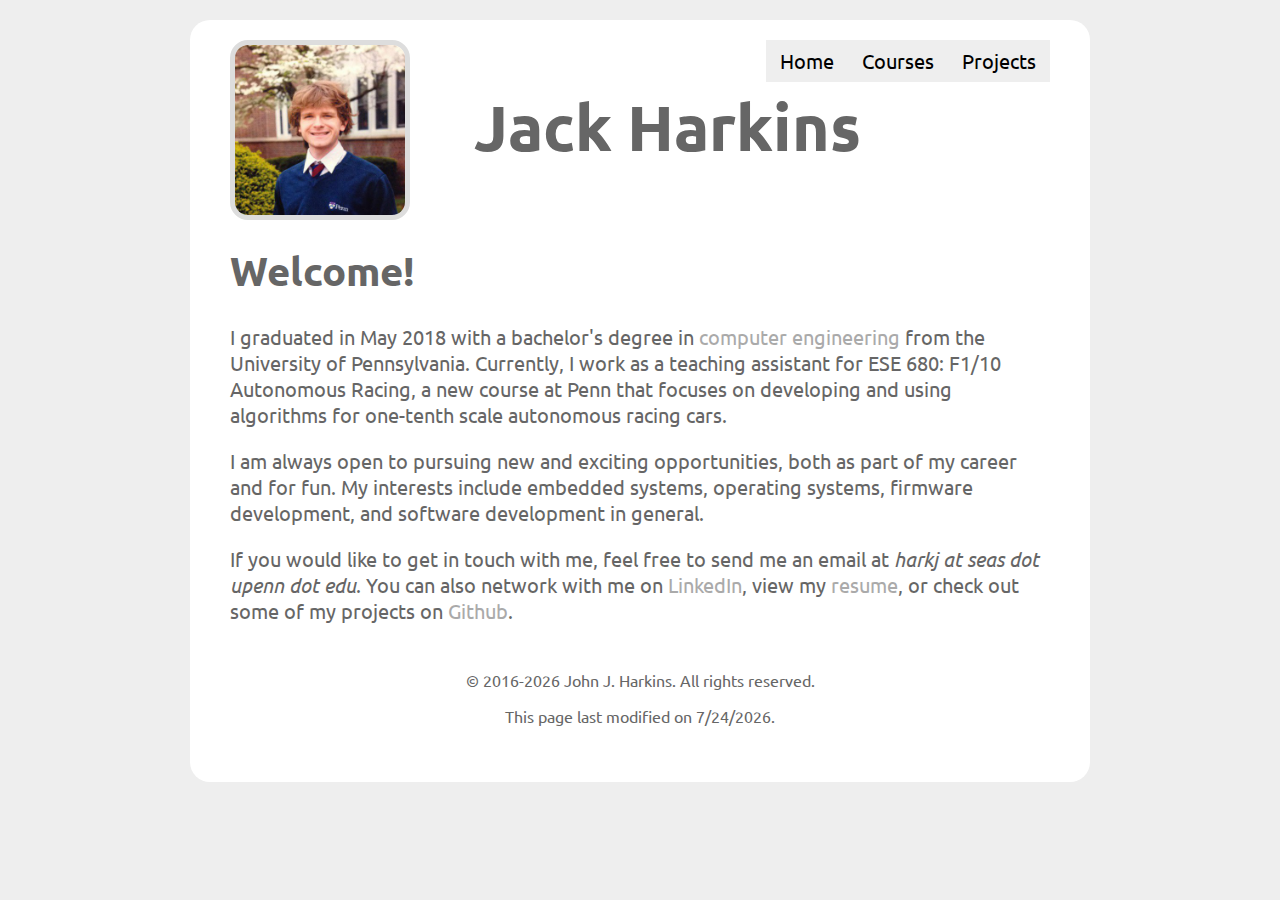
<file: index.html>
<!DOCTYPE html>

<html>
  <head>
    <title>Jack Harkins</title>
    <meta charset="utf-8">
    <link rel="stylesheet" type="text/css"
          href="https://fonts.googleapis.com/css?family=Ubuntu">
    <link href="index.css" type="text/css" rel="stylesheet"> 
    <link rel="icon" href="me.jpg">
    <script src="jquery.js"></script>
    <script>
        $(document).ready(function() {
            $("#header").load("header.html"); 
            $("#footer").load("footer.html"); 
        });
    </script>    
  </head>

  <body>
    <div class="main">
      
      <div class="header"><div id="header"></div></div>
      
      <h1>Welcome!</h1>
      <p>I graduated in May 2018 with a bachelor's degree in <a href="https://cmpe.seas.upenn.edu/">computer engineering</a> from the University of Pennsylvania. Currently, I work as a teaching assistant for ESE 680: F1/10 Autonomous Racing, a new course at Penn that focuses on developing and using algorithms for one-tenth scale autonomous racing cars.</p>
      <p>I am always open to pursuing new and exciting opportunities, both as part of my career and for fun. My interests include embedded systems, operating systems, firmware development, and software development in general. </p>
      <p>If you would like to get in touch with me, feel free to send me an email at <em>harkj at seas dot upenn dot edu</em>. You can also network with me on <a href="https://www.linkedin.com/in/jharkins95">LinkedIn</a>, view my <a href="John_Harkins_Resume_September_2018.pdf">resume</a>, or check out some of my projects on <a href="https://github.com/jharkins95">Github</a>.

      <div class="footer"><div id="footer"></div></div>


    </div>
  </body>
</html>
</file>
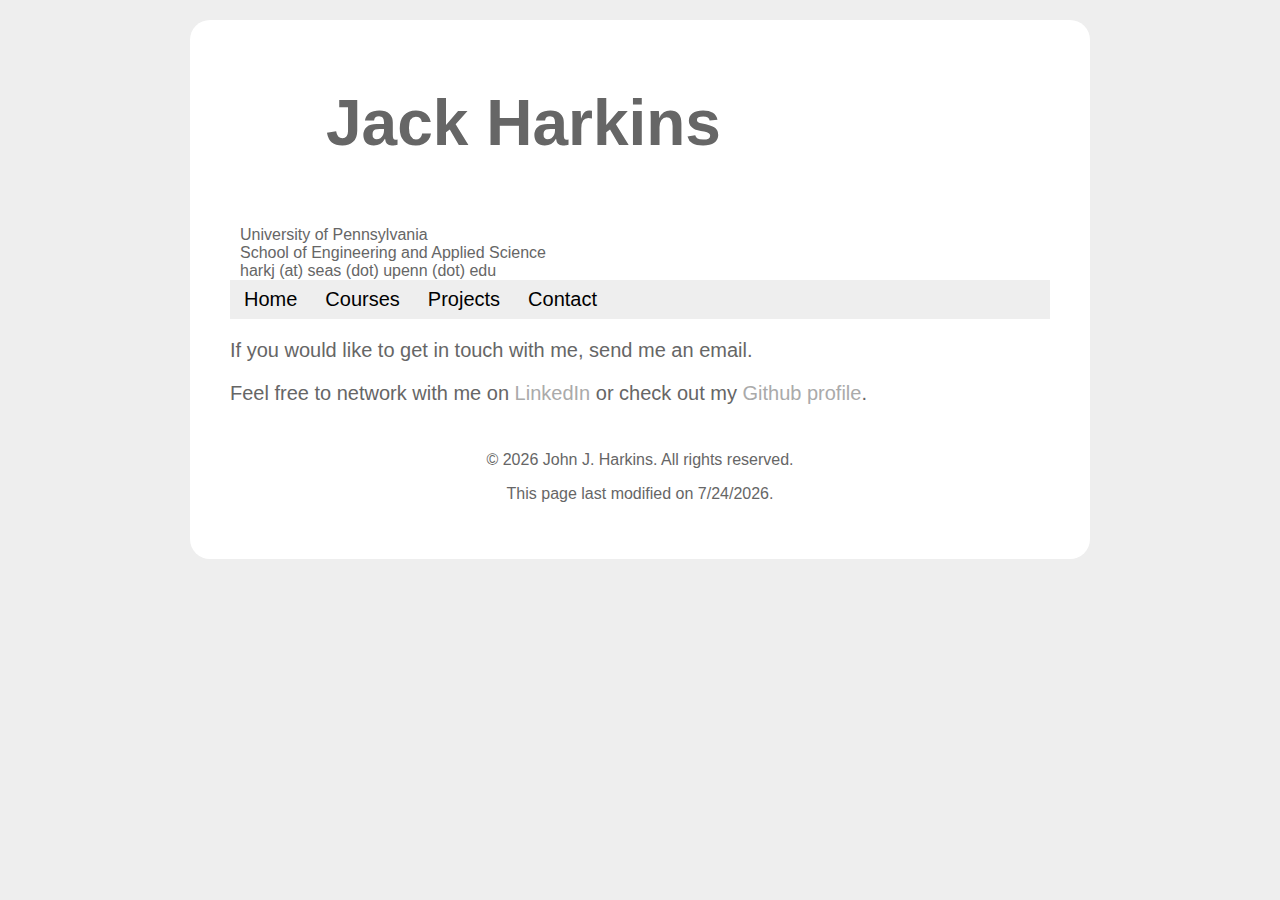
<file: contact.html>
<!DOCTYPE html>
<html>
  <head>
    <title>Jack Harkins</title>
    <meta charset="utf-8">
    <link href="index.css" type="text/css" rel="stylesheet"> 
  </head>

  <body>
    <div class="main">
      <div class="namebar">
	      <h1><a href="">Jack Harkins</a></h1>
      </div>
      
      <div class="infobar">
	      <ul>
	        <li>University of Pennsylvania</li>
	        <li>School of Engineering and Applied Science</li>
	        <li>harkj (at) seas (dot) upenn (dot) edu</li>
	      </ul>
      </div>
      
      <div class="navbar">
	      <ul>
	        <li><a href="index.html">Home</a></li>
	        <li><a href="courses.html">Courses</a></li>
	        <li><a href="projects.html">Projects</a></li>
		      <li><a href="contact.html">Contact</a></li>
		    </ul>
      </div>
      
      <p>If you would like to get in touch with me, send me an email.</p>
      <p>Feel free to network with me on <a href="https://www.linkedin.com/in/jharkins95">LinkedIn</a> or check out my <a href="https://github.com/jharkins95">Github profile</a>.</p>
      
      <div class="footer">
        <p>
          <script language="Javascript">
            var year = new Date().getFullYear();
            document.write("© " +  year + " John J. Harkins. All rights reserved.");
          </script>
        </p>
        <p>
          <script language="Javascript">
            last = new Date(document.lastModified);
            month = last.getMonth() + 1;
            date = last.getDate();
            year = last.getFullYear();
            document.write("This page last modified on " + month + "/" + date + "/" + year + ".");
          </script>
        </p>
      </div>

      
    </div>
  </body>
</html>
</file>
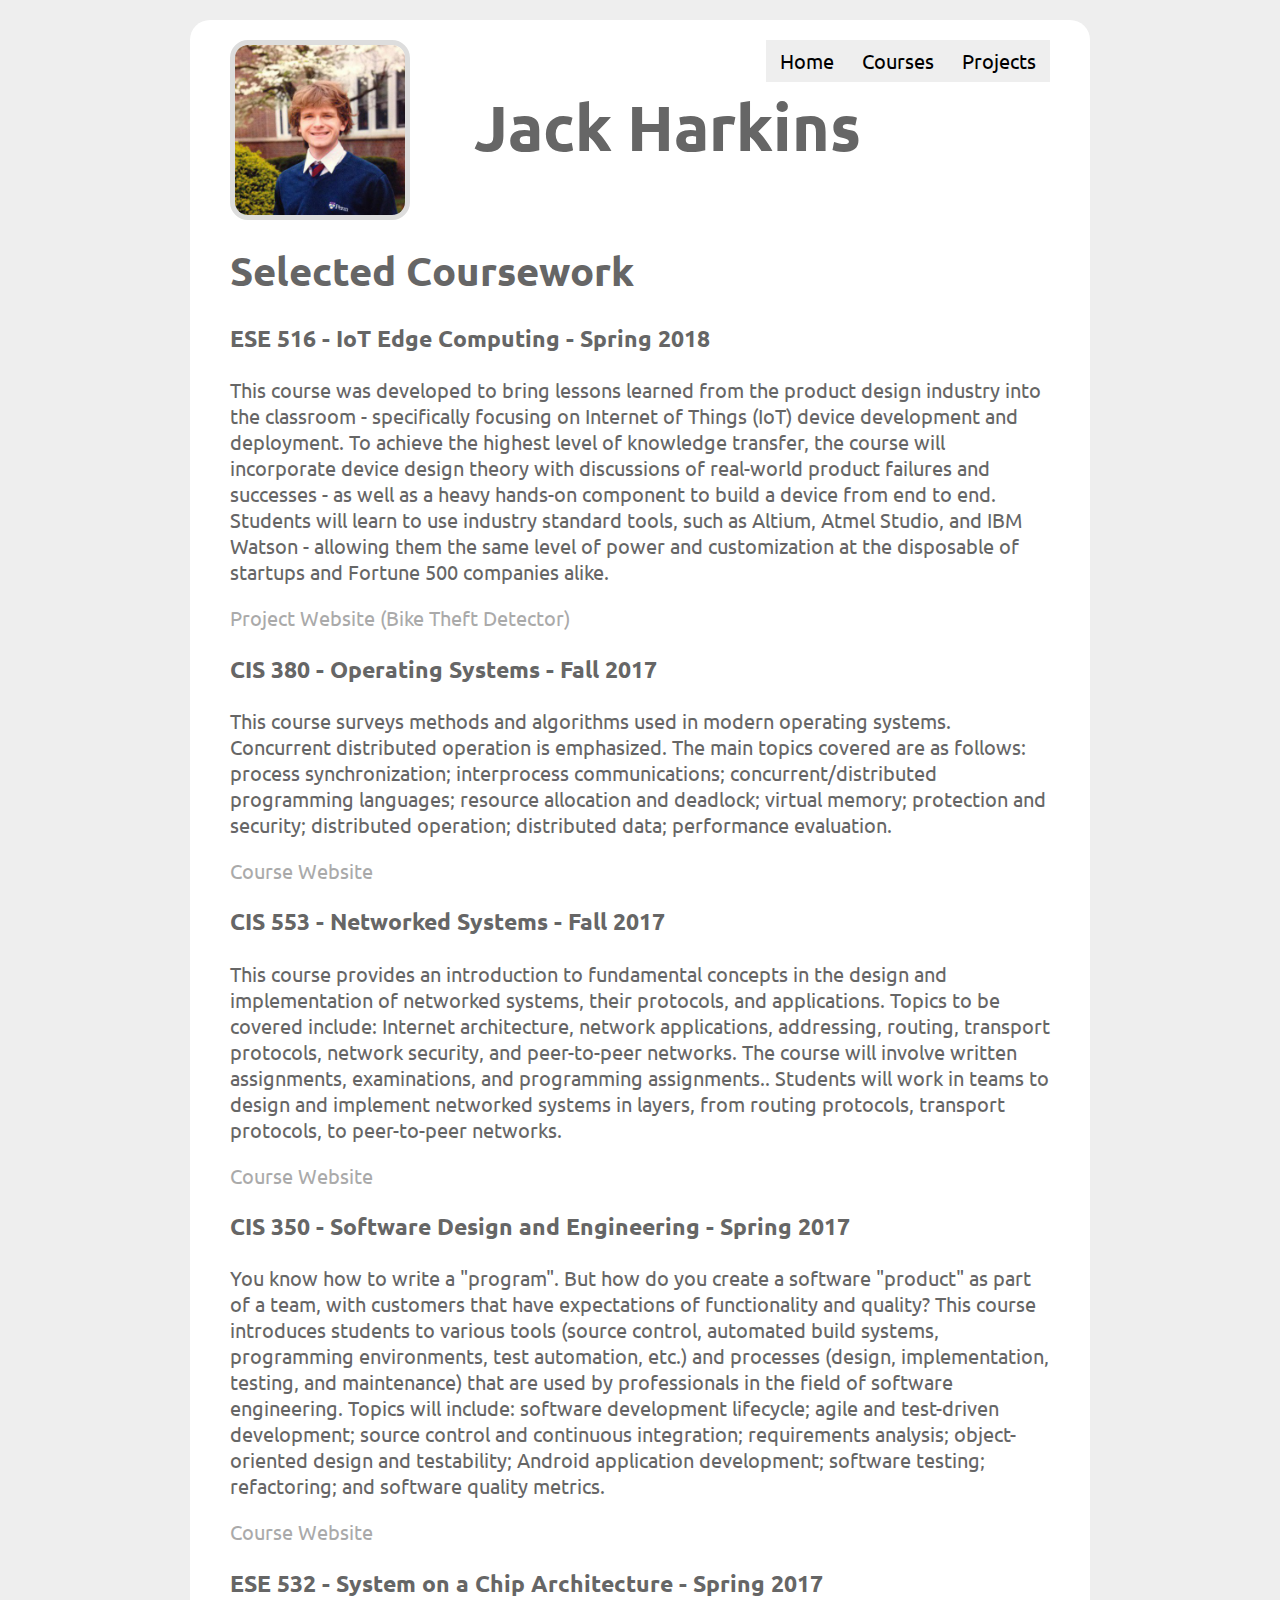
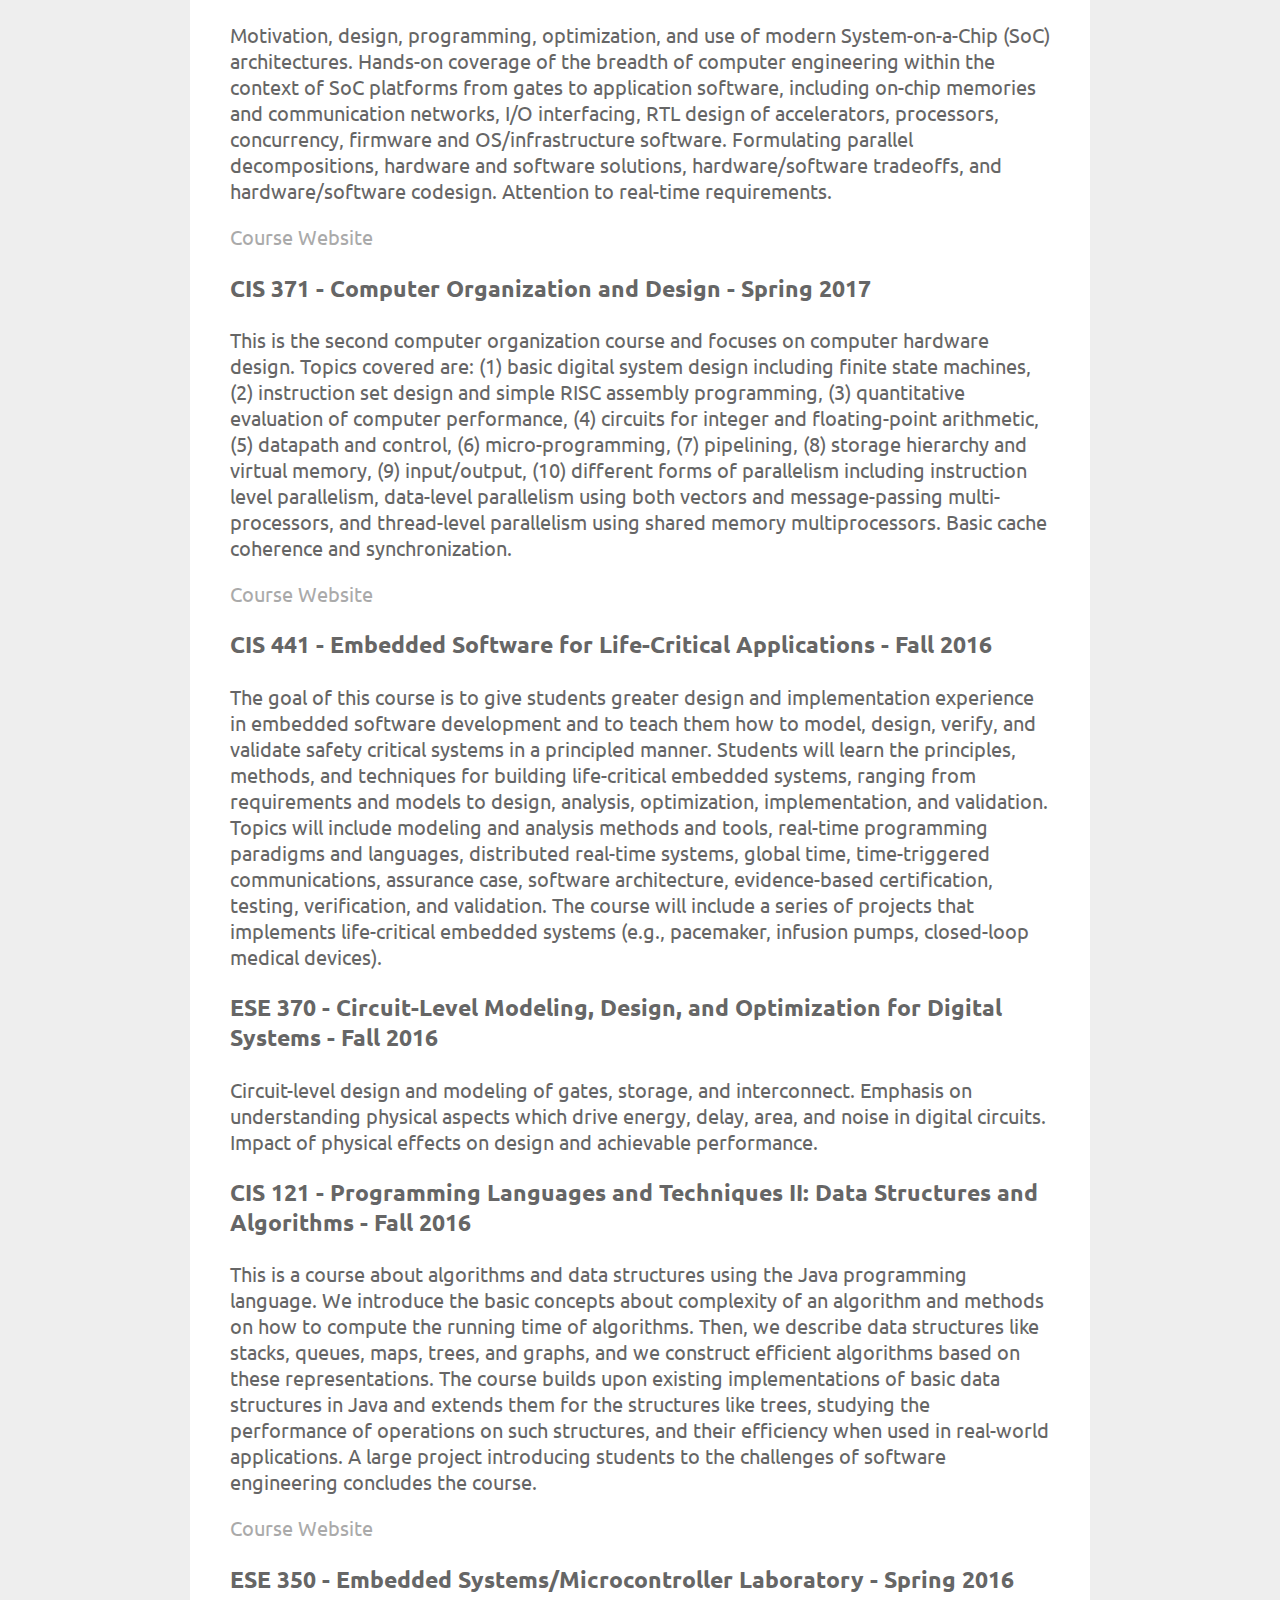
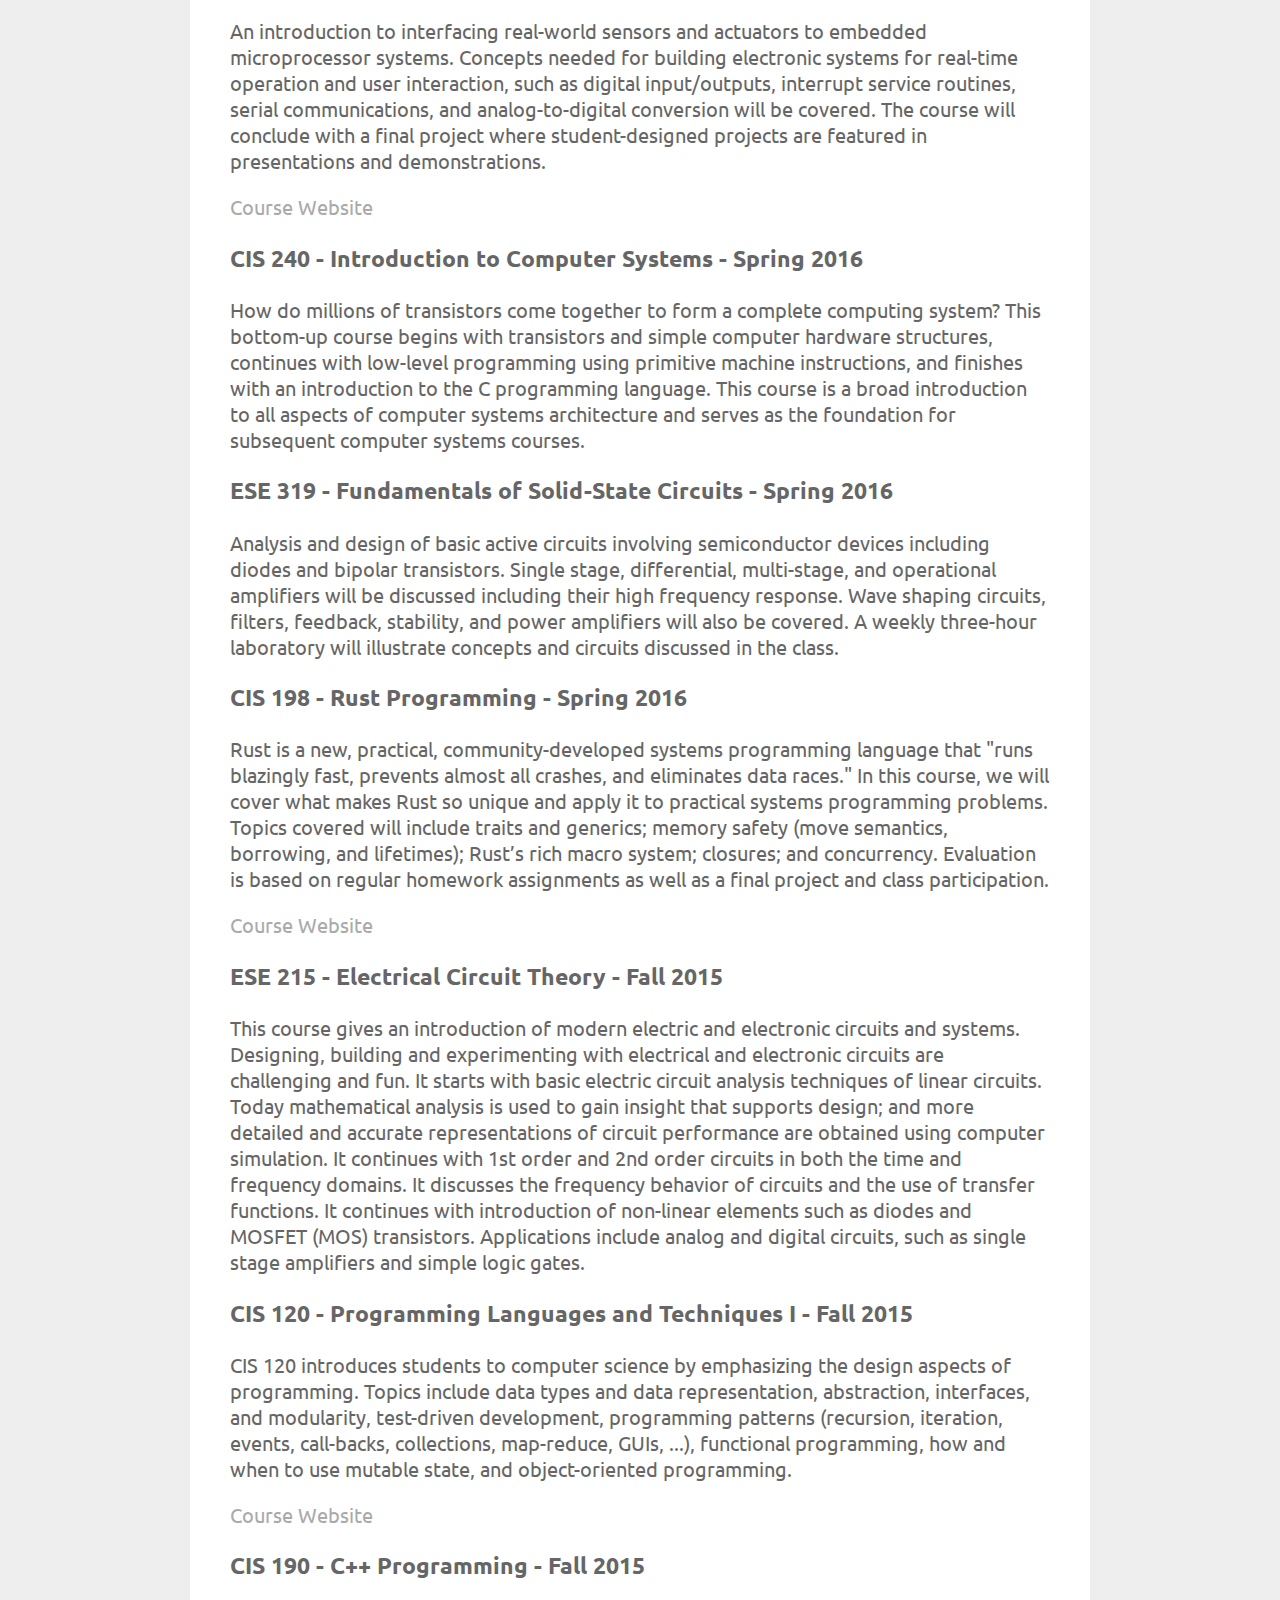
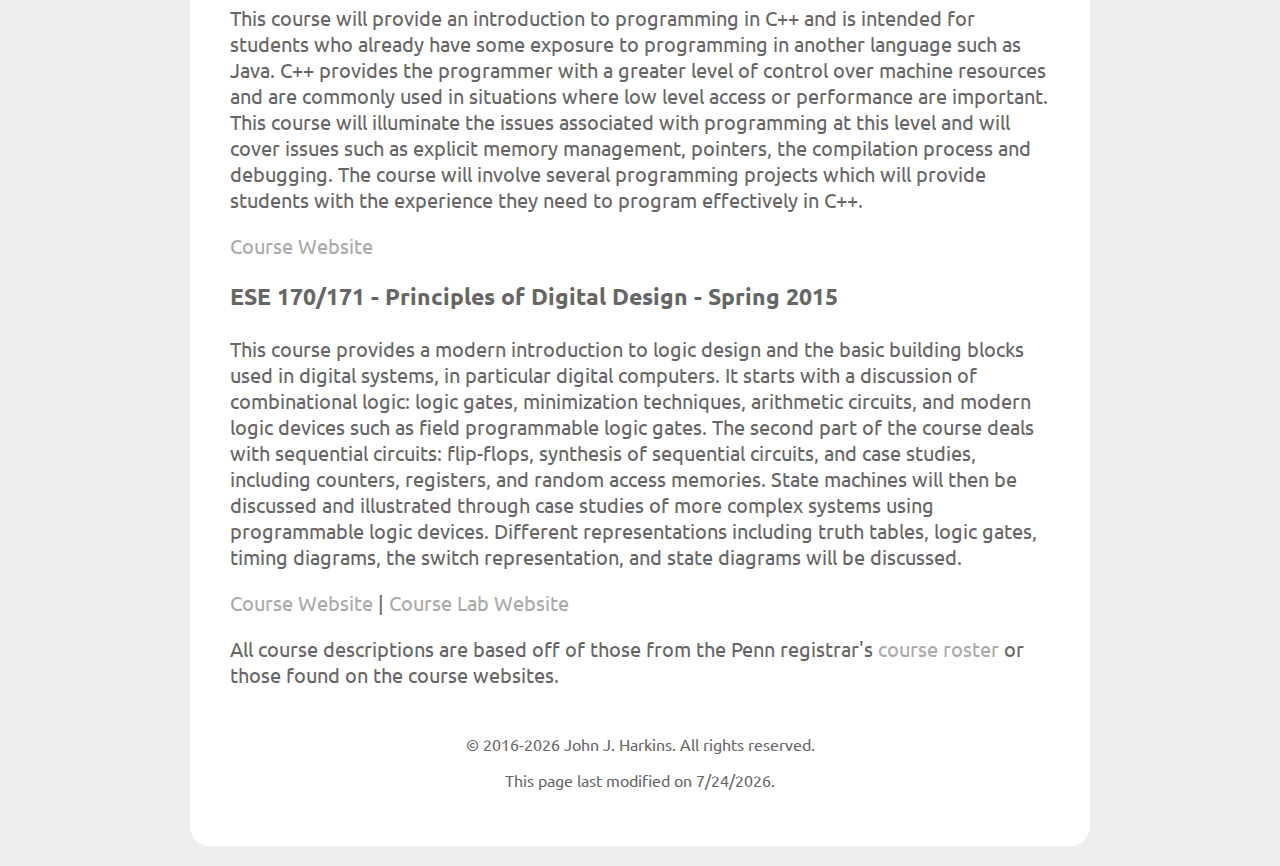
<file: courses.html>
<!DOCTYPE html>
<html>
  <head>
    <title>Jack Harkins</title>
    <meta charset="utf-8">
    <link rel="stylesheet" type="text/css"
          href="https://fonts.googleapis.com/css?family=Ubuntu">
    <link rel="icon" href="me.jpg">
    <link href="index.css" type="text/css" rel="stylesheet"> 
    <script src="jquery.js"></script>
    <script>
        $(document).ready(function() {
            $("#header").load("header.html"); 
            $("#footer").load("footer.html"); 
        });
    </script>
  </head>

  <body>
    <div class="main">
    
      <div class="header"><div id="header"></div></div>
      
      <h1>Selected Coursework</h1>
      <h3>ESE 516 - IoT Edge Computing - Spring 2018</h3>
      <p>This course was developed to bring lessons learned from the product design industry into the classroom - specifically focusing on Internet of Things (IoT) device development and deployment. To achieve the highest level of knowledge transfer, the course will incorporate device design theory with discussions of real-world product failures and successes - as well as a heavy hands-on component to build a device from end to end. Students will learn to use industry standard tools, such as Altium, Atmel Studio, and IBM Watson - allowing them the same level of power and customization at the disposable of startups and Fortune 500 companies alike.</p>
      <p><a href="https://devpost.com/software/smart-bike-tracker-bhkn0r">Project Website (Bike Theft Detector)</a><p>

      <h3>CIS 380 - Operating Systems - Fall 2017</h3>
      <p>This course surveys methods and algorithms used in modern operating systems. Concurrent distributed operation is emphasized. The main topics covered are as follows: process synchronization; interprocess communications; concurrent/distributed programming languages; resource allocation and deadlock; virtual memory; protection and security; distributed operation; distributed data; performance evaluation.</p>
      <p><a href="http://www.cis.upenn.edu/~boonloo/cis380-fa17/">Course Website</a><p>


      <h3>CIS 553 - Networked Systems - Fall 2017</h3>
      <p>This course provides an introduction to fundamental concepts in the design and implementation of networked systems, their protocols, and applications. Topics to be covered include: Internet architecture, network applications, addressing, routing, transport protocols, network security, and peer-to-peer networks. The course will involve written assignments, examinations, and programming assignments.. Students will work in teams to design and implement networked systems in layers, from routing protocols, transport protocols, to peer-to-peer networks.</p>
      <p><a href="http://vincen.tl/cis553fa17/">Course Website</a><p>

      <h3>CIS 350 - Software Design and Engineering - Spring 2017</h3>
      <p>You know how to write a "program". But how do you create a software "product" as part of a team, with customers that have expectations of functionality and quality? This course introduces students to various tools (source control, automated build systems, programming environments, test automation, etc.) and processes (design, implementation, testing, and maintenance) that are used by professionals in the field of software engineering. Topics will include: software development lifecycle; agile and test-driven development; source control and continuous integration; requirements analysis; object-oriented design and testability; Android application development; software testing; refactoring; and software quality metrics.</p>
      <p><a href="https://www.seas.upenn.edu/~cis350/">Course Website</a><p>

      <h3>ESE 532 - System on a Chip Architecture - Spring 2017</h3>
      <p>Motivation, design, programming, optimization, and use of modern System-on-a-Chip (SoC) architectures. Hands-on coverage of the breadth of computer engineering within the context of SoC platforms from gates to application software, including on-chip memories and communication networks, I/O interfacing, RTL design of accelerators, processors, concurrency, firmware and OS/infrastructure software. Formulating parallel decompositions, hardware and software solutions, hardware/software tradeoffs, and hardware/software codesign. Attention to real-time requirements. </p>
      <p><a href="https://www.seas.upenn.edu/~ese532/">Course Website</a><p>

      <h3>CIS 371 - Computer Organization and Design - Spring 2017</h3>
      <p>This is the second computer organization course and focuses on computer hardware design. Topics covered are: (1) basic digital system design including finite state machines, (2) instruction set design and simple RISC assembly programming, (3) quantitative evaluation of computer performance, (4) circuits for integer and floating-point arithmetic, (5) datapath and control, (6) micro-programming, (7) pipelining, (8) storage hierarchy and virtual memory, (9) input/output, (10) different forms of parallelism including instruction level parallelism, data-level parallelism using both vectors and message-passing multi-processors, and thread-level parallelism using shared memory multiprocessors. Basic cache coherence and synchronization.</p>
      <p><a href="https://www.seas.upenn.edu/~cis371/">Course Website</a><p>
      
      <h3>CIS 441 - Embedded Software for Life-Critical Applications - Fall 2016</h3>
      <p>The goal of this course is to give students greater design and implementation experience in embedded software development and to teach them how to model, design, verify, and validate safety critical systems in a principled manner. Students will learn the principles, methods, and techniques for building life-critical embedded systems, ranging from requirements and models to design, analysis, optimization, implementation, and validation. Topics will include modeling and analysis methods and tools, real-time programming paradigms and languages, distributed real-time systems, global time, time-triggered communications, assurance case, software architecture, evidence-based certification, testing, verification, and validation. The course will include a series of projects that implements life-critical embedded systems (e.g., pacemaker, infusion pumps, closed-loop medical devices).</p>

      <h3>ESE 370 - Circuit-Level Modeling, Design, and Optimization for Digital Systems - Fall 2016</h3>
      <p>Circuit-level design and modeling of gates, storage, and interconnect. Emphasis on understanding physical aspects which drive energy, delay, area, and noise in digital circuits. Impact of physical effects on design and achievable performance.</p>
      
      <h3>CIS 121 - Programming Languages and Techniques II: Data Structures and Algorithms - Fall 2016</h3>
      <p>This is a course about algorithms and data structures using the Java programming language. We introduce the basic concepts about complexity of an algorithm and methods on how to compute the running time of algorithms. Then, we describe data structures like stacks, queues, maps, trees, and graphs, and we construct efficient algorithms based on these representations. The course builds upon existing implementations of basic data structures in Java and extends them for the structures like trees, studying the performance of operations on such structures, and their efficiency when used in real-world applications. A large project introducing students to the challenges of software engineering concludes the course.</p>
      <p><a href="https://www.seas.upenn.edu/~cis121/current/">Course Website</a><p>
      
      <h3>ESE 350 - Embedded Systems/Microcontroller Laboratory - Spring 2016</h3>
      <p>An introduction to interfacing real-world sensors and actuators to embedded microprocessor systems. Concepts needed for building electronic systems for real-time operation and user interaction, such as digital input/outputs, interrupt service routines, serial communications, and analog-to-digital conversion will be covered. The course will conclude with a final project where student-designed projects are featured in presentations and demonstrations.</p>
      <p><a href="http://www.seas.upenn.edu/~ese350/">Course Website</a></p>
      
      <h3>CIS 240 - Introduction to Computer Systems - Spring 2016</h3>
      <p>How do millions of transistors come together to form a complete computing system? This bottom-up course begins with transistors and simple computer hardware structures, continues with low-level programming using primitive machine instructions, and finishes with an introduction to the C programming language. This course is a broad introduction to all aspects of computer systems architecture and serves as the foundation for subsequent computer systems courses.</p>
      
      <h3>ESE 319 - Fundamentals of Solid-State Circuits - Spring 2016</h3>
      <p>Analysis and design of basic active circuits involving semiconductor devices including diodes and bipolar transistors. Single stage, differential, multi-stage, and operational amplifiers will be discussed including their high frequency response. Wave shaping circuits, filters, feedback, stability, and power amplifiers will also be covered. A weekly three-hour laboratory will illustrate concepts and circuits discussed in the class.</p>
      
      <h3>CIS 198 - Rust Programming - Spring 2016</h3>
      <p>Rust is a new, practical, community-developed systems programming language that "runs blazingly fast, prevents almost all crashes, and eliminates data races." In this course, we will cover what makes Rust so unique and apply it to practical systems programming problems. Topics covered will include traits and generics; memory safety (move semantics, borrowing, and lifetimes); Rust’s rich macro system; closures; and concurrency. Evaluation is based on regular homework assignments as well as a final project and class participation.</p>
      <p><a href="http://cis198-2016s.github.io/">Course Website</a></p>
      
      <h3>ESE 215 - Electrical Circuit Theory - Fall 2015</h3>
      <p>This course gives an introduction of modern electric and electronic circuits and systems. Designing, building and experimenting with electrical and electronic circuits are challenging and fun. It starts with basic electric circuit analysis techniques of linear circuits. Today mathematical analysis is used to gain insight that supports design; and more detailed and accurate representations of circuit performance are obtained using computer simulation. It continues with 1st order and 2nd order circuits in both the time and frequency domains. It discusses the frequency behavior of circuits and the use of transfer functions. It continues with introduction of non-linear elements such as diodes and MOSFET (MOS) transistors. Applications include analog and digital circuits, such as single stage amplifiers and simple logic gates.</p>
      
      <h3>CIS 120 - Programming Languages and Techniques I - Fall 2015</h3>
      <p>CIS 120 introduces students to computer science by emphasizing the design aspects of programming. Topics include data types and data representation, abstraction, interfaces, and modularity, test-driven development, programming patterns (recursion, iteration, events, call-backs, collections, map-reduce, GUIs, ...), functional programming, how and when to use mutable state, and object-oriented programming.</p>
      <p><a href="http://www.seas.upenn.edu/~cis120/archive/15fa/">Course Website</a></p>
      
      <h3>CIS 190 - C++ Programming - Fall 2015</h3>
      <p>This course will provide an introduction to programming in C++ and is intended for students who already have some exposure to programming in another language such as Java. C++ provides the programmer with a greater level of control over machine resources and are commonly used in situations where low level access or performance are important. This course will illuminate the issues associated with programming at this level and will cover issues such as explicit memory management, pointers, the compilation process and debugging. The course will involve several programming projects which will provide students with the experience they need to program effectively in C++.
      <p><a href="http://www.seas.upenn.edu/~cis190/fall2015/">Course Website</a></p>
      
      <h3>ESE 170/171 - Principles of Digital Design - Spring 2015</h3>
      <p>This course provides a modern introduction to logic design and the basic building blocks used in digital systems, in particular digital computers. It starts with a discussion of combinational logic: logic gates, minimization techniques, arithmetic circuits, and modern logic devices such as field programmable logic gates. The second part of the course deals with sequential circuits: flip-flops, synthesis of sequential circuits, and case studies, including counters, registers, and random access memories. State machines will then be discussed and illustrated through case studies of more complex systems using programmable logic devices. Different representations including truth tables, logic gates, timing diagrams, the switch representation, and state diagrams will be discussed.</p>
      <p><a href="http://www.seas.upenn.edu/~ese170/">Course Website</a> | <a href="http://www.seas.upenn.edu/~ese171/">Course Lab Website</a></p>
      
      <p>All course descriptions are based off of those from the Penn registrar's <a href="http://www.upenn.edu/registrar/roster/index.html">course roster</a> or those found on the course websites.</p>
      
      <div class="footer"><div id="footer"></div></div>

    </div>
  </body>
</html
</file>
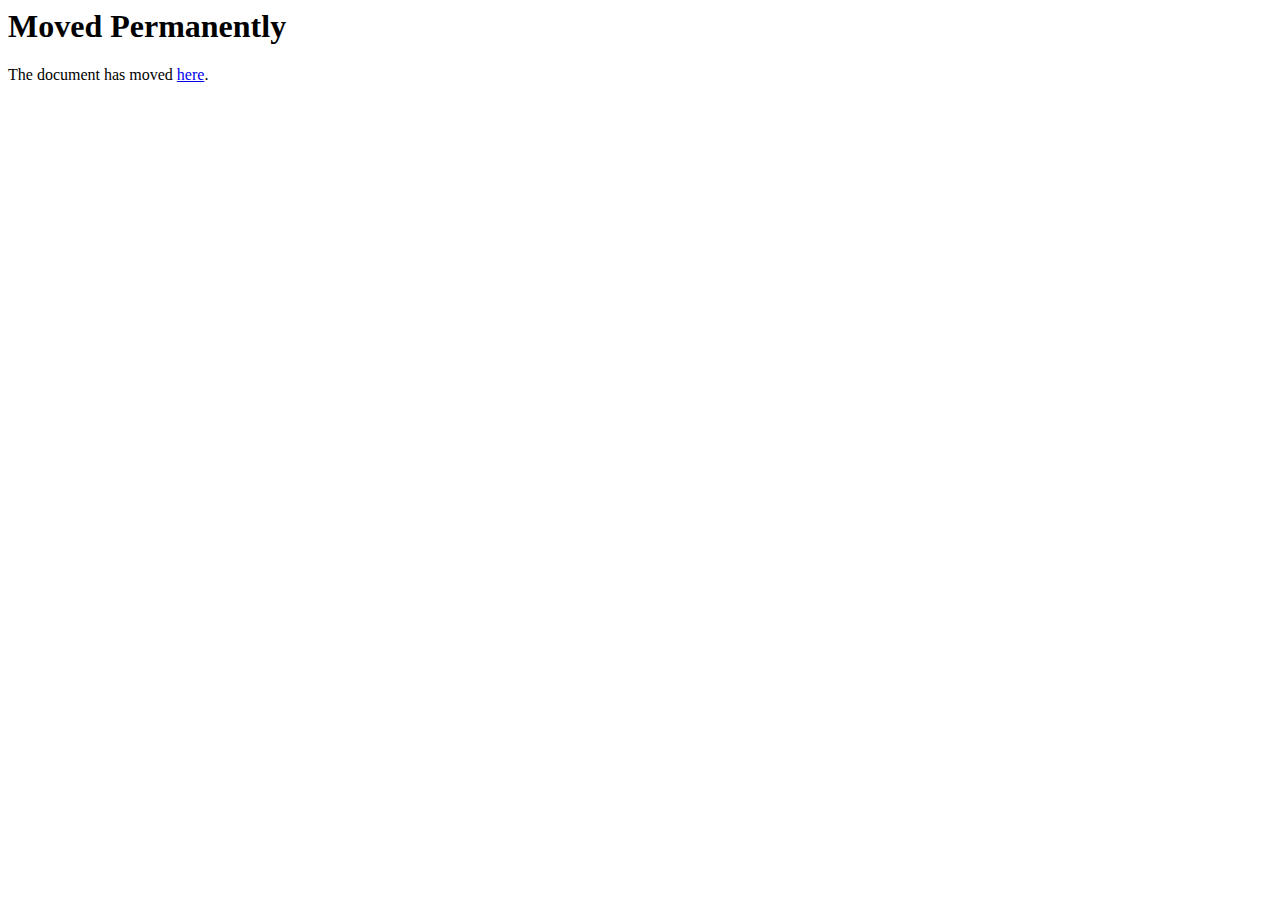
<file: index_seas.html>
<!DOCTYPE HTML PUBLIC "-//IETF//DTD HTML 2.0//EN">
<html><head>
<title>301 Moved Permanently</title>
</head><body>
<h1>Moved Permanently</h1>
<p>The document has moved <a href="http://www.seas.upenn.edu/~harkj">here</a>.</p>
</body></html>
</file>
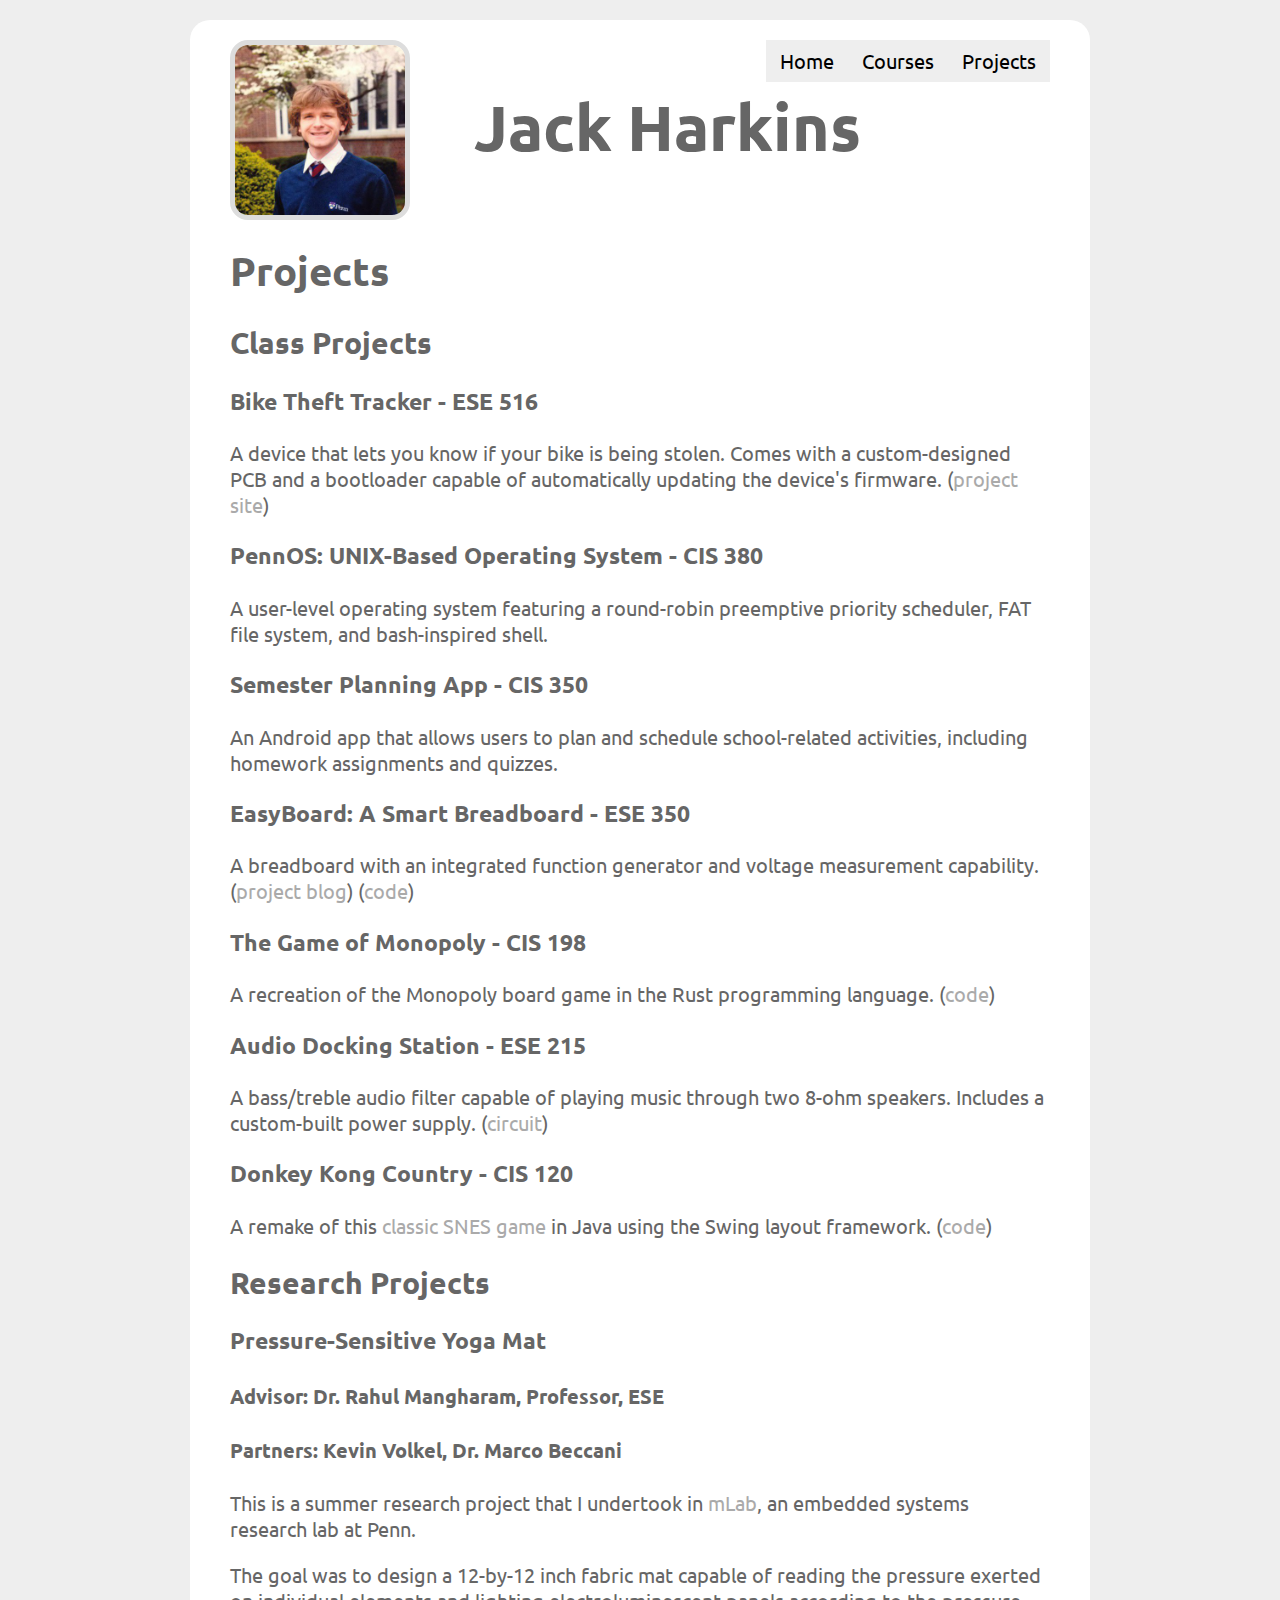
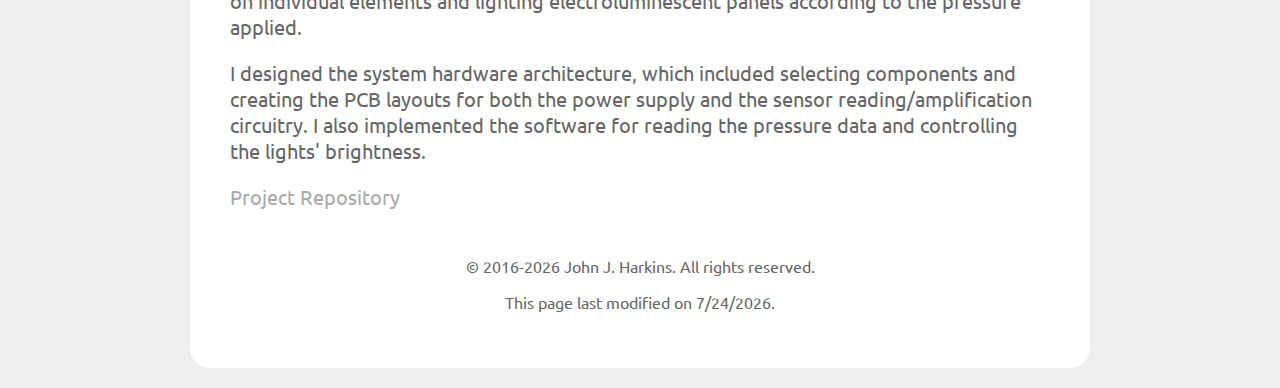
<file: projects.html>
<!DOCTYPE html>
<html>
  <head>
    <title>Jack Harkins</title>
    <meta charset="utf-8">
    <link rel="stylesheet" type="text/css"
          href="https://fonts.googleapis.com/css?family=Ubuntu">
    <link rel="icon" href="me.jpg">
    <link href="index.css" type="text/css" rel="stylesheet"> 
    <script src="jquery.js"></script>
    <script>
        $(document).ready(function() {
            $("#header").load("header.html"); 
            $("#footer").load("footer.html"); 
        });
    </script>    
  </head>

  <body>
    <div class="main">

      <div class="header"><div id="header"></div></div>
      
      <h1>Projects</h1>
      <h2>Class Projects</h2>

      <h3>Bike Theft Tracker - ESE 516</h3>
      A device that lets you know if your bike is being stolen. Comes with a custom-designed PCB and a bootloader capable of automatically updating the device's firmware. (<a href="https://devpost.com/software/smart-bike-tracker-bhkn0r">project site</a>)</p>

      <h3>PennOS: UNIX-Based Operating System - CIS 380</h3>
      <p>A user-level operating system featuring a round-robin preemptive priority scheduler, FAT file system, and bash-inspired shell.</p>

      <h3>Semester Planning App - CIS 350</h3>
      <p>An Android app that allows users to plan and schedule school-related activities, including homework assignments and quizzes.</p>
        
      <h3>EasyBoard: A Smart Breadboard - ESE 350</h3>
      <p>A breadboard with an integrated function generator and voltage measurement capability. (<a href="https://ese350billjack.wordpress.com/">project blog</a>) (<a href="https://github.com/jharkins95/EasyBoard">code</a>)</p>
      
      <h3>The Game of Monopoly - CIS 198</h3>
      <p>A recreation of the Monopoly board game in the Rust programming language. (<a href="https://github.com/jharkins95/Rust-Monopoly">code</a>)</p>
      
      <h3>Audio Docking Station - ESE 215</h3>
      <p>A bass/treble audio filter capable of playing music through two 8-ohm speakers. Includes a custom-built power supply. (<a href="https://www.circuitlab.com/circuit/547er8/finalproject_finaldesign/">circuit</a>)</p>
      
      <h3>Donkey Kong Country - CIS 120</h3>
      <p>A remake of this <a href="https://en.wikipedia.org/wiki/Donkey_Kong_Country">classic SNES game</a> in Java using the Swing layout framework. (<a href="https://github.com/jharkins95/Donkey-Kong-Country">code</a>)</p>
      
      <h2>Research Projects</h2>
        
      <h3>Pressure-Sensitive Yoga Mat</h3>
      <h4>Advisor: Dr. Rahul Mangharam, Professor, ESE</h4>
      <h4>Partners: Kevin Volkel, Dr. Marco Beccani</h4>
      <p>This is a summer research project that I undertook in <a href="https://mlab.seas.upenn.edu/">mLab</a>, an embedded systems research lab at Penn.</p>
      <p>The goal was to design a 12-by-12 inch fabric mat capable of reading the pressure exerted on individual elements and lighting electroluminescent panels according to the pressure applied.</p>
	    <p>I designed the system hardware architecture, which included selecting components and creating the PCB layouts for both the power supply and the sensor reading/amplification circuitry.
	    I also implemented the software for reading the pressure data and controlling the lights' brightness.</p>
	  
	    <p><a href="https://github.com/jharkins95/mLab_PressureMat">Project Repository</a></p>

      <div class="footer"><div id="footer"></div></div>

    </div>
  </body>
</html>
</file>
<file: index.css>
body {
    border-radius: 10%;
    font-family: "Ubuntu", "Helvetica", "Arial", sans-serif;
    font-size: 20px;
    background-color: #eeeeee;
    width: 60%;
    min-width: 900px;
    margin: auto;
    padding: 1em 1em 1em 1em;
}

a {
    color: #aaaaaa;
    text-decoration: inherit;
}

div.main {
    border-radius: 20px;
    background-color: #ffffff;
    color: #666666;
    padding: 1em 2em 2em 2em;
}

div.header {
    padding: 0em 0em 0.2em 0em;
}

div.navbar_infobar {
    float: right;
}

div.navbar {
    background-color: #eeeeee;
}

div.navbar ul {
    list-style-type: none;
    margin: 0;
    padding: 0px 0px;
    overflow: hidden;
}

div.navbar li {
    float: left;
    padding: 8px 14px;
}

div.navbar a {
    display: block;
    text-decoration: none;
    text-align: center;
    color: #000000; 
}

div.infobar {
    font-size: 16px;
    padding: 20px 0px 0px 10px;
}

div.infobar ul {
    list-style-type: none;
    margin: 0;
    padding: 0;
}

div.namebar-photo img {
    border: 5px solid #ddd;
    border-radius: 10%;
    float: left;
    vertical-align: top;
    width: 170px;
}

div.namebar {
    text-align: left;
    font-size: 32px;
    padding: 0.1em 1em;
    /*float: left;*/
}

div.namebar a {
    color: inherit;
    padding: 0em 1em;
}

div.footer {
    text-align: center;
    padding: 10px 0px 0px 0px;
    font-size: 16px;
}
</file>
